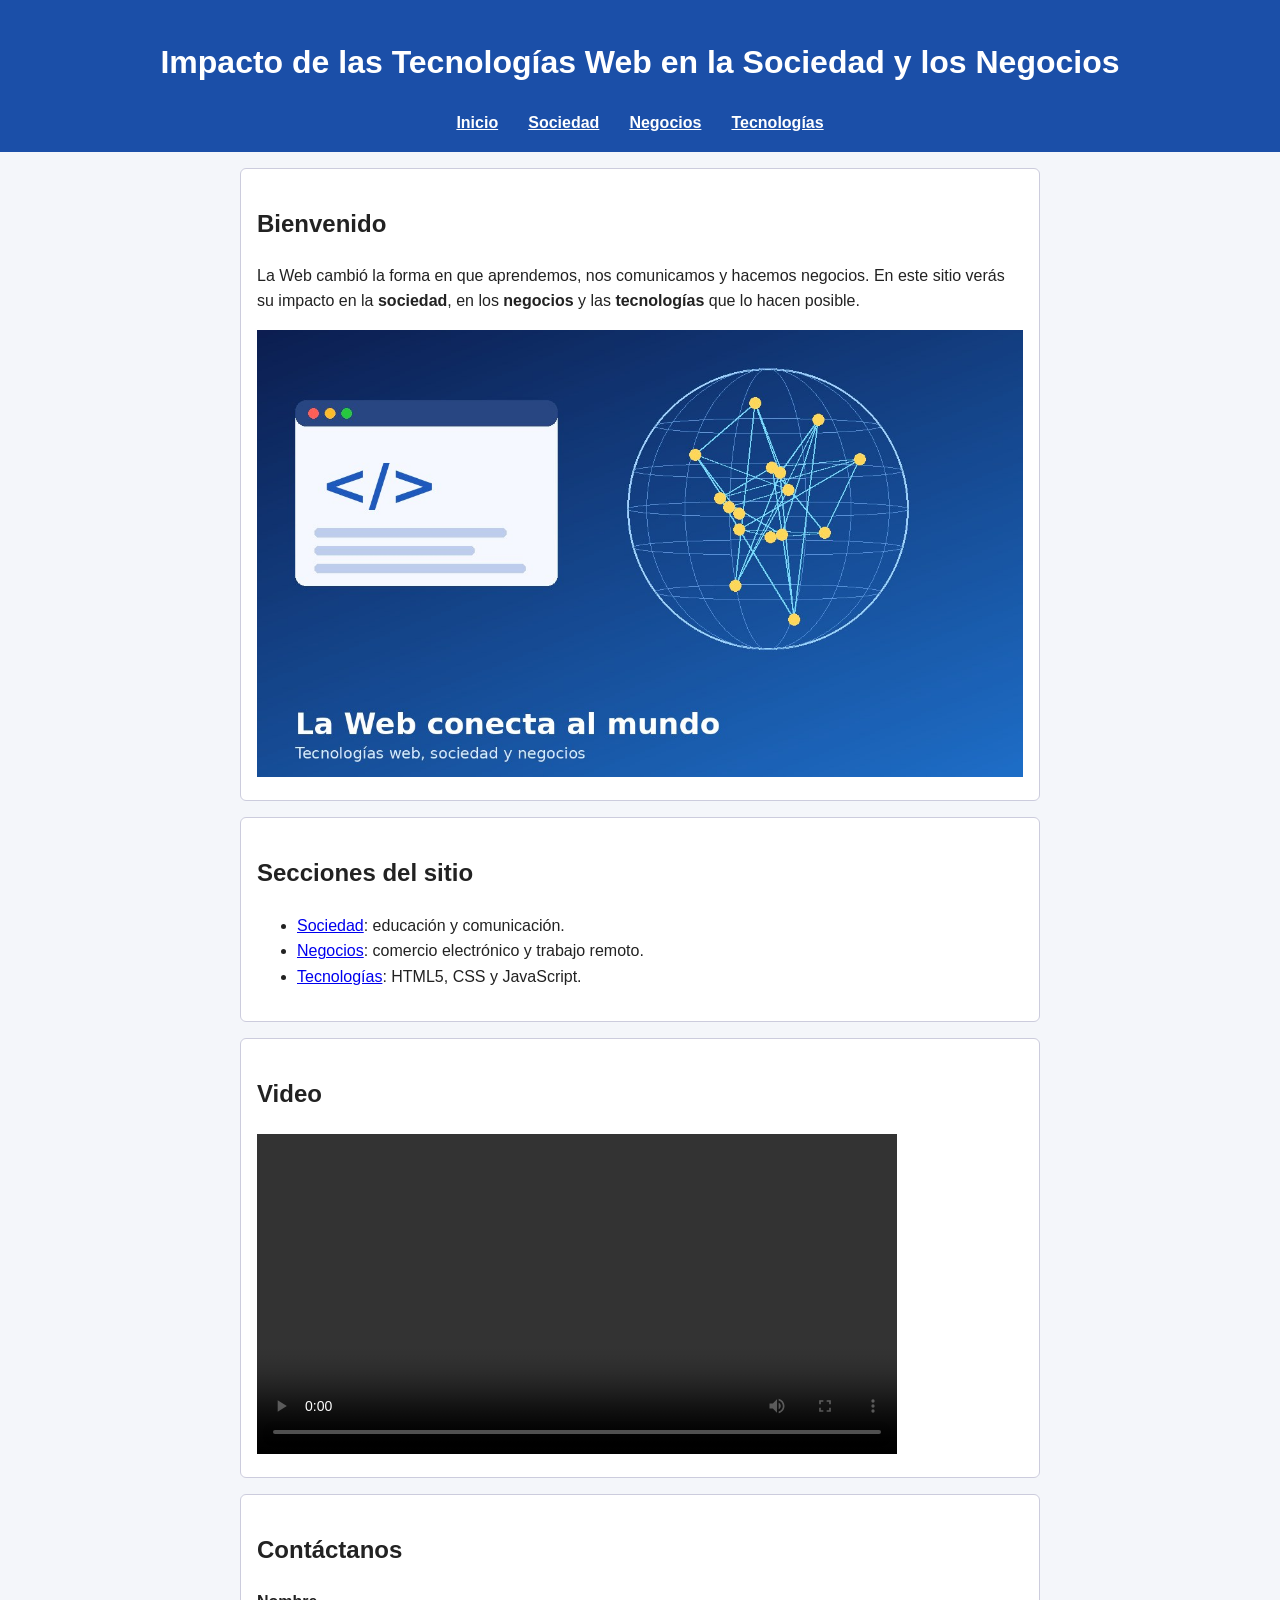
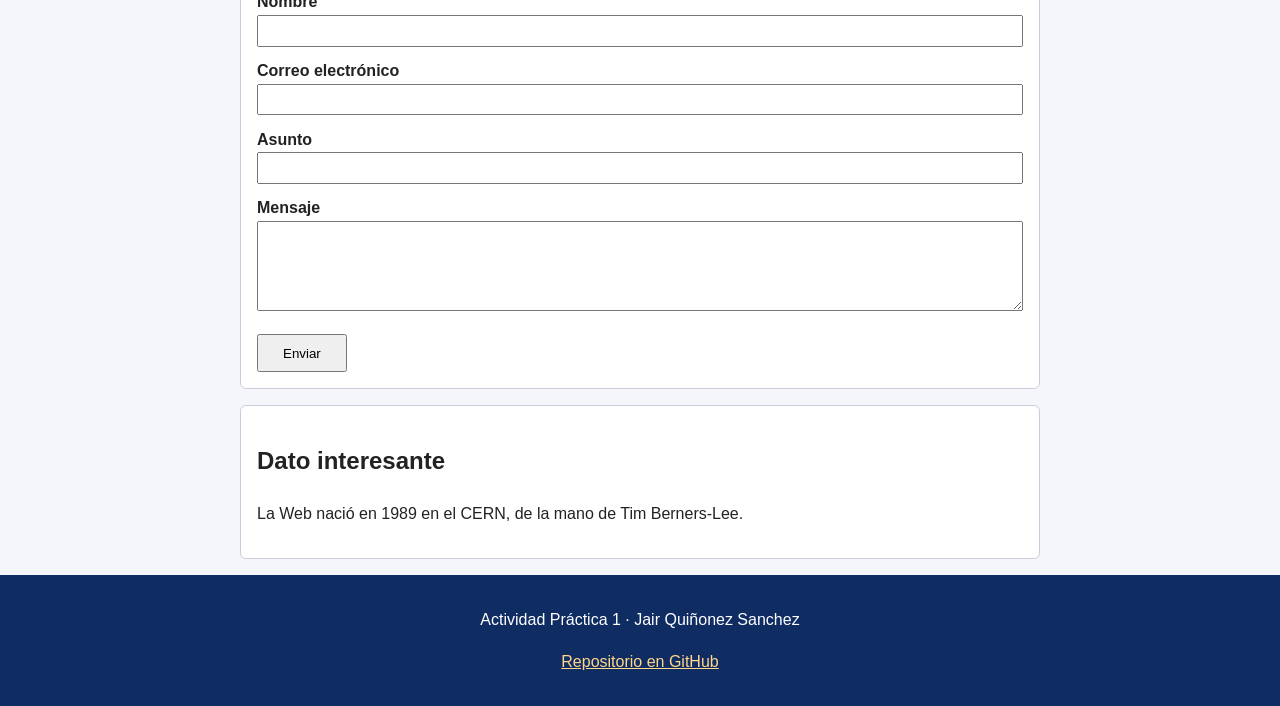
<file: index.html>
<!DOCTYPE html>
<html lang="es">
<head>
  <meta charset="utf-8">
  <meta name="viewport" content="width=device-width, initial-scale=1">
  <title>Inicio | Tecnologías Web</title>
  <link rel="stylesheet" href="css/estilos.css">
</head>
<body>

  <!-- Encabezado con el menú de navegación -->
  <header>
    <h1>Impacto de las Tecnologías Web en la Sociedad y los Negocios</h1>
    <nav>
      <a href="index.html">Inicio</a>
      <a href="pages/sociedad.html">Sociedad</a>
      <a href="pages/negocios.html">Negocios</a>
      <a href="pages/tecnologias.html">Tecnologías</a>
    </nav>
  </header>

  <!-- Contenido principal -->
  <main>
    <section>
      <h2>Bienvenido</h2>
      <p>La Web cambió la forma en que aprendemos, nos comunicamos y hacemos negocios. En este sitio verás su impacto en la <strong>sociedad</strong>, en los <strong>negocios</strong> y las <strong>tecnologías</strong> que lo hacen posible.</p>
      <img src="images/hero-web-global.jpg" width="1200" height="700" alt="Ventana de navegador y globo terráqueo conectado">
    </section>

    <section>
      <h2>Secciones del sitio</h2>
      <ul>
        <li><a href="pages/sociedad.html">Sociedad</a>: educación y comunicación.</li>
        <li><a href="pages/negocios.html">Negocios</a>: comercio electrónico y trabajo remoto.</li>
        <li><a href="pages/tecnologias.html">Tecnologías</a>: HTML5, CSS y JavaScript.</li>
      </ul>
    </section>

    <section>
      <h2>Video</h2>
      <video controls width="640" height="360">
        <source src="videos/impacto-web.mp4" type="video/mp4">
        Tu navegador no soporta video HTML5.
      </video>
    </section>

    <section>
      <h2>Contáctanos</h2>
      <form action="#" method="post">
        <label for="nombre">Nombre</label>
        <input type="text" id="nombre" name="nombre" required>

        <label for="correo">Correo electrónico</label>
        <input type="email" id="correo" name="correo" required>

        <label for="asunto">Asunto</label>
        <input type="text" id="asunto" name="asunto" required>

        <label for="mensaje">Mensaje</label>
        <textarea id="mensaje" name="mensaje" rows="5" required></textarea>

        <button type="submit">Enviar</button>
      </form>
    </section>

    <aside>
      <h2>Dato interesante</h2>
      <p>La Web nació en 1989 en el CERN, de la mano de Tim Berners-Lee.</p>
    </aside>
  </main>

  <!-- Pie de página -->
  <footer>
    <p>Actividad Práctica 1 · Jair Quiñonez Sanchez</p>
    <p><a href="https://github.com/jairsanchez21/impacto-tecnologias-web">Repositorio en GitHub</a></p>
  </footer>

</body>
</html>
</file>
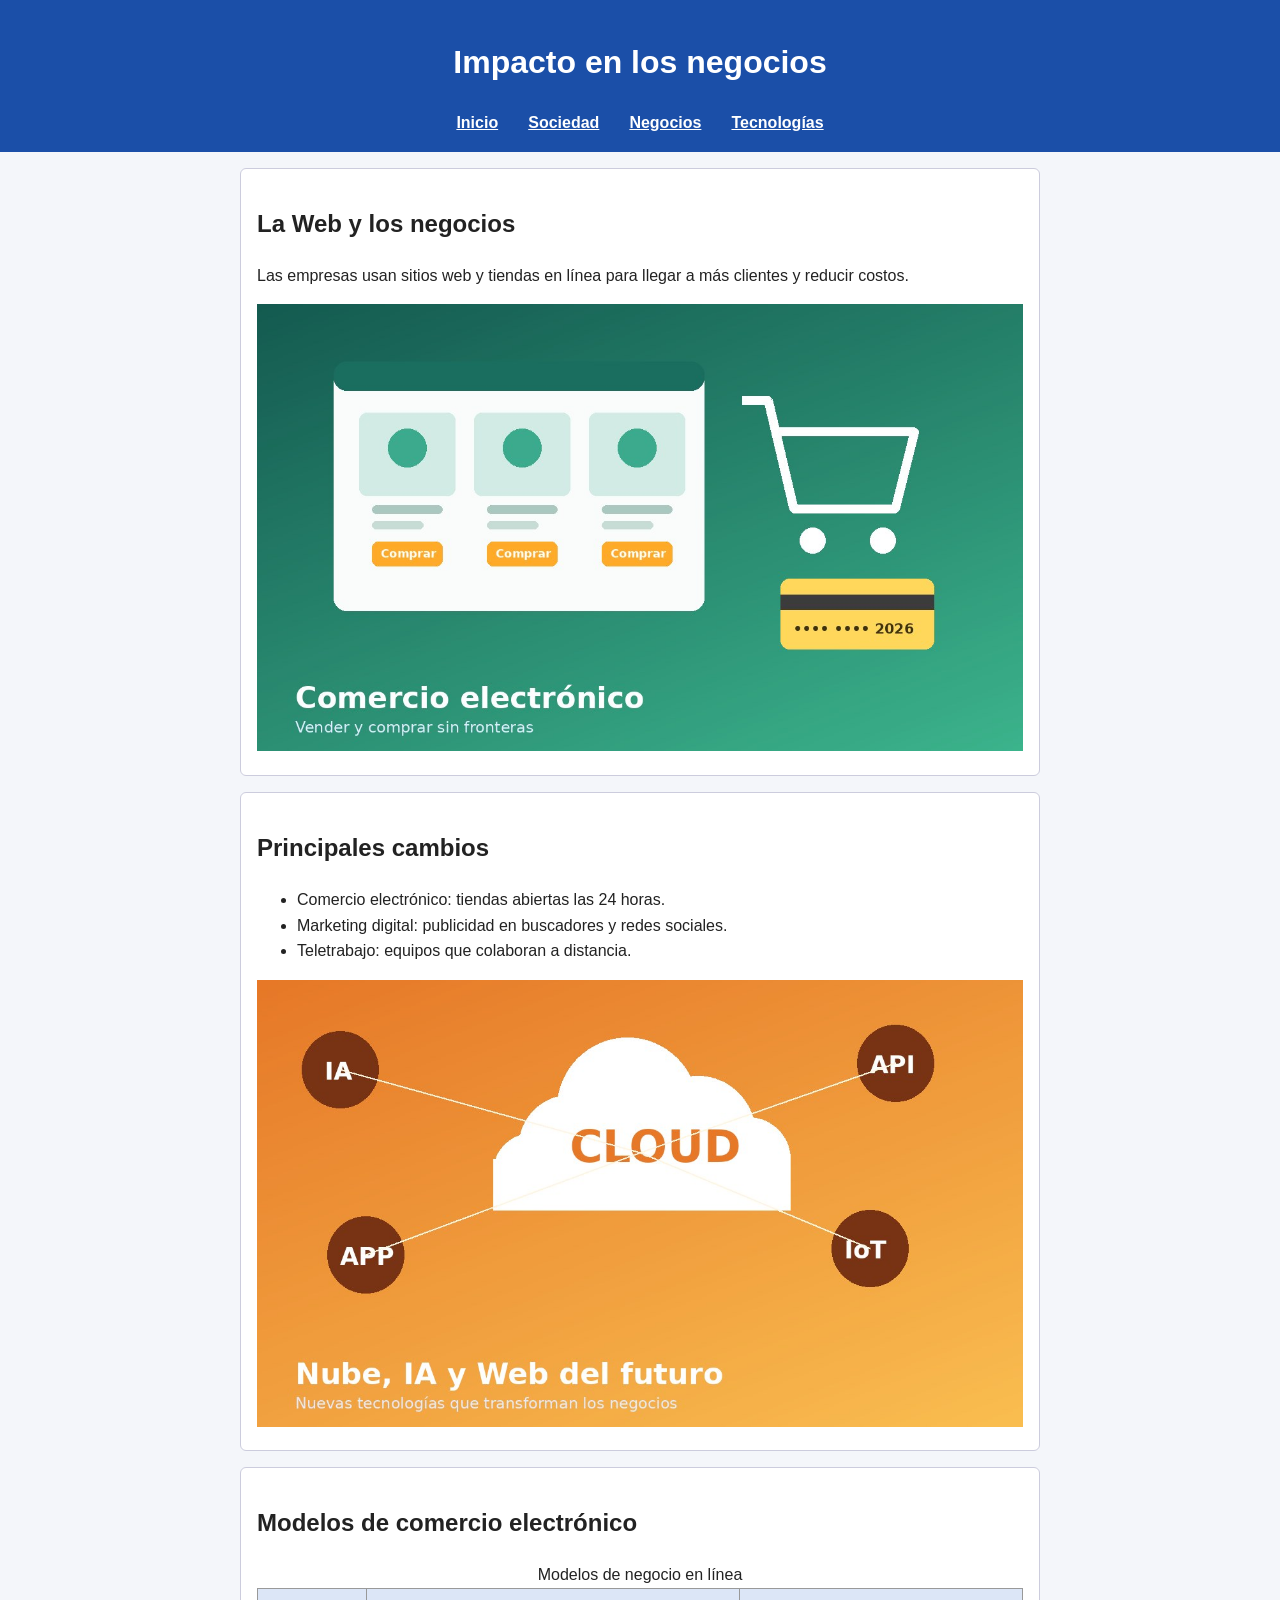
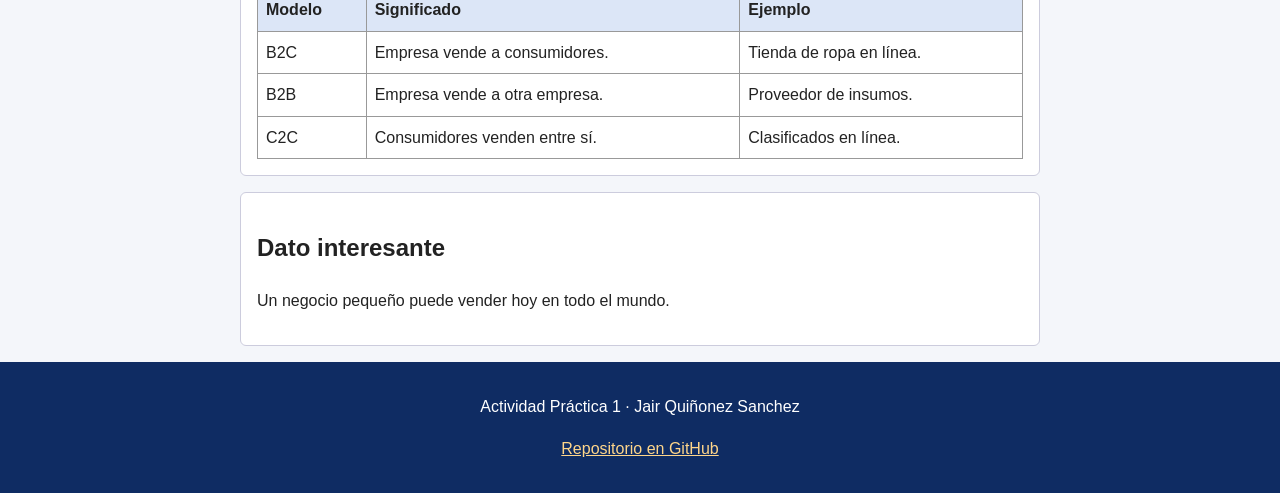
<file: pages/negocios.html>
<!DOCTYPE html>
<html lang="es">
<head>
  <meta charset="utf-8">
  <meta name="viewport" content="width=device-width, initial-scale=1">
  <title>Negocios | Tecnologías Web</title>
  <link rel="stylesheet" href="../css/estilos.css">
</head>
<body>

  <!-- Encabezado con el menú de navegación -->
  <header>
    <h1>Impacto en los negocios</h1>
    <nav>
      <a href="../index.html">Inicio</a>
      <a href="sociedad.html">Sociedad</a>
      <a href="negocios.html">Negocios</a>
      <a href="tecnologias.html">Tecnologías</a>
    </nav>
  </header>

  <!-- Contenido principal -->
  <main>
    <section>
      <h2>La Web y los negocios</h2>
      <p>Las empresas usan sitios web y tiendas en línea para llegar a más clientes y reducir costos.</p>
      <img src="../images/comercio-electronico.jpg" width="1200" height="700" alt="Tienda en línea con carrito de compras y tarjeta de pago">
    </section>

    <section>
      <h2>Principales cambios</h2>
      <ul>
        <li>Comercio electrónico: tiendas abiertas las 24 horas.</li>
        <li>Marketing digital: publicidad en buscadores y redes sociales.</li>
        <li>Teletrabajo: equipos que colaboran a distancia.</li>
      </ul>
      <img src="../images/nube-ia-futuro.jpg" width="1200" height="700" alt="Nube conectada con inteligencia artificial y otros servicios">
    </section>

    <section>
      <h2>Modelos de comercio electrónico</h2>
      <table>
        <caption>Modelos de negocio en línea</caption>
        <thead>
          <tr><th>Modelo</th><th>Significado</th><th>Ejemplo</th></tr>
        </thead>
        <tbody>
          <tr><td>B2C</td><td>Empresa vende a consumidores.</td><td>Tienda de ropa en línea.</td></tr>
          <tr><td>B2B</td><td>Empresa vende a otra empresa.</td><td>Proveedor de insumos.</td></tr>
          <tr><td>C2C</td><td>Consumidores venden entre sí.</td><td>Clasificados en línea.</td></tr>
        </tbody>
      </table>
    </section>

    <aside>
      <h2>Dato interesante</h2>
      <p>Un negocio pequeño puede vender hoy en todo el mundo.</p>
    </aside>
  </main>

  <!-- Pie de página -->
  <footer>
    <p>Actividad Práctica 1 · Jair Quiñonez Sanchez</p>
    <p><a href="https://github.com/jairsanchez21/impacto-tecnologias-web">Repositorio en GitHub</a></p>
  </footer>

</body>
</html>
</file>
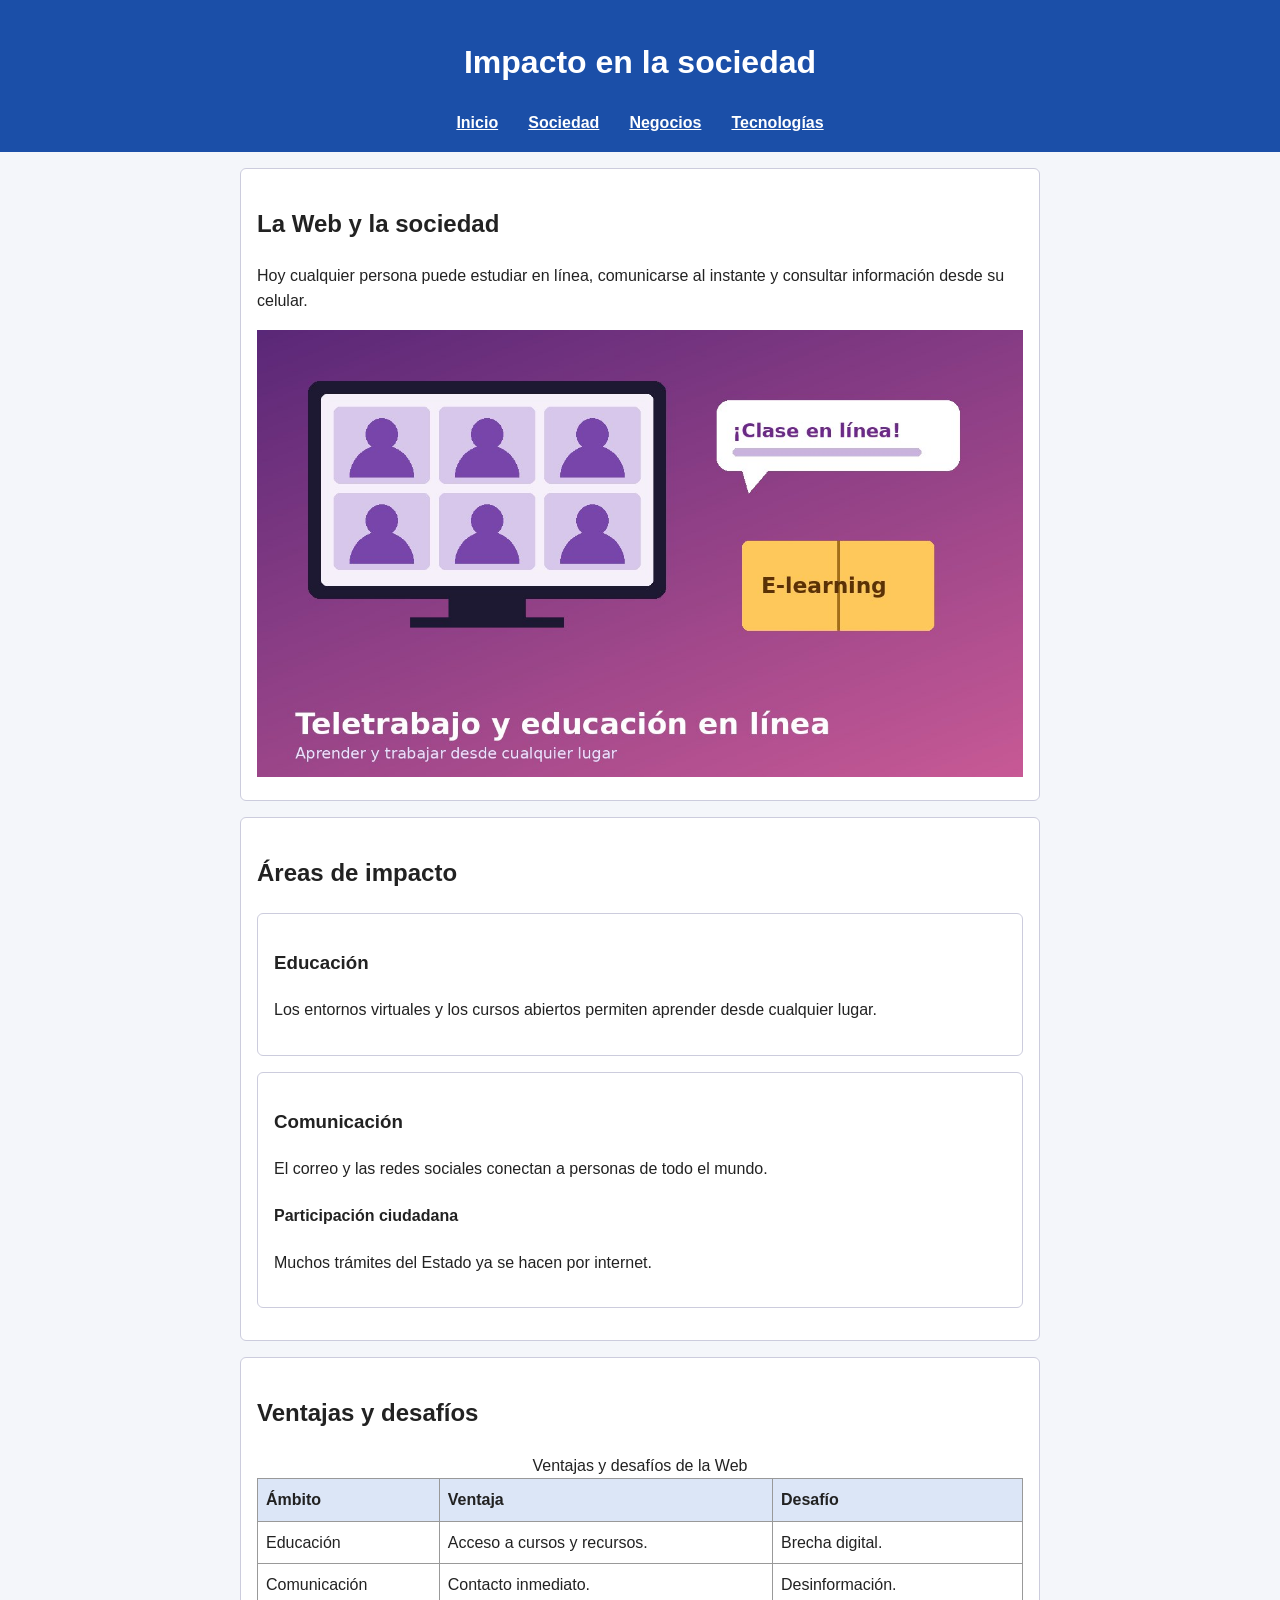
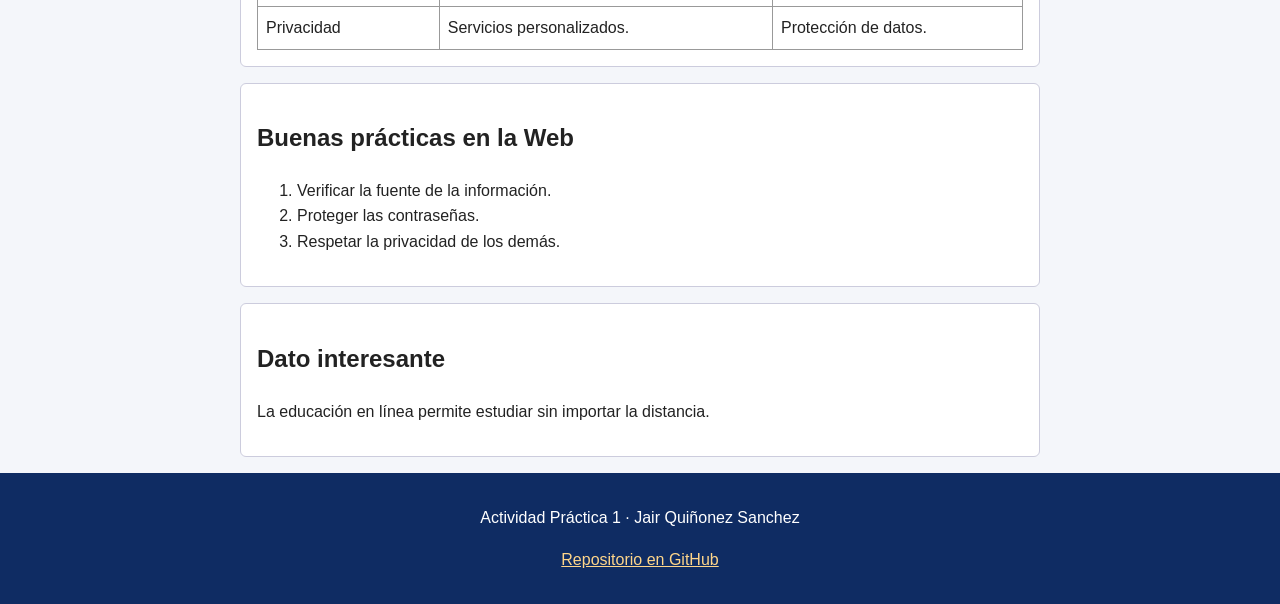
<file: pages/sociedad.html>
<!DOCTYPE html>
<html lang="es">
<head>
  <meta charset="utf-8">
  <meta name="viewport" content="width=device-width, initial-scale=1">
  <title>Sociedad | Tecnologías Web</title>
  <link rel="stylesheet" href="../css/estilos.css">
</head>
<body>

  <!-- Encabezado con el menú de navegación -->
  <header>
    <h1>Impacto en la sociedad</h1>
    <nav>
      <a href="../index.html">Inicio</a>
      <a href="sociedad.html">Sociedad</a>
      <a href="negocios.html">Negocios</a>
      <a href="tecnologias.html">Tecnologías</a>
    </nav>
  </header>

  <!-- Contenido principal -->
  <main>
    <section>
      <h2>La Web y la sociedad</h2>
      <p>Hoy cualquier persona puede estudiar en línea, comunicarse al instante y consultar información desde su celular.</p>
      <img src="../images/teletrabajo-educacion.jpg" width="1200" height="700" alt="Videollamada y libro electrónico que representan la educación en línea">
    </section>

    <section>
      <h2>Áreas de impacto</h2>
      <article>
        <h3>Educación</h3>
        <p>Los entornos virtuales y los cursos abiertos permiten aprender desde cualquier lugar.</p>
      </article>
      <article>
        <h3>Comunicación</h3>
        <p>El correo y las redes sociales conectan a personas de todo el mundo.</p>
        <h4>Participación ciudadana</h4>
        <p>Muchos trámites del Estado ya se hacen por internet.</p>
      </article>
    </section>

    <section>
      <h2>Ventajas y desafíos</h2>
      <table>
        <caption>Ventajas y desafíos de la Web</caption>
        <thead>
          <tr><th>Ámbito</th><th>Ventaja</th><th>Desafío</th></tr>
        </thead>
        <tbody>
          <tr><td>Educación</td><td>Acceso a cursos y recursos.</td><td>Brecha digital.</td></tr>
          <tr><td>Comunicación</td><td>Contacto inmediato.</td><td>Desinformación.</td></tr>
          <tr><td>Privacidad</td><td>Servicios personalizados.</td><td>Protección de datos.</td></tr>
        </tbody>
      </table>
    </section>

    <section>
      <h2>Buenas prácticas en la Web</h2>
      <ol>
        <li>Verificar la fuente de la información.</li>
        <li>Proteger las contraseñas.</li>
        <li>Respetar la privacidad de los demás.</li>
      </ol>
    </section>

    <aside>
      <h2>Dato interesante</h2>
      <p>La educación en línea permite estudiar sin importar la distancia.</p>
    </aside>
  </main>

  <!-- Pie de página -->
  <footer>
    <p>Actividad Práctica 1 · Jair Quiñonez Sanchez</p>
    <p><a href="https://github.com/jairsanchez21/impacto-tecnologias-web">Repositorio en GitHub</a></p>
  </footer>

</body>
</html>
</file>
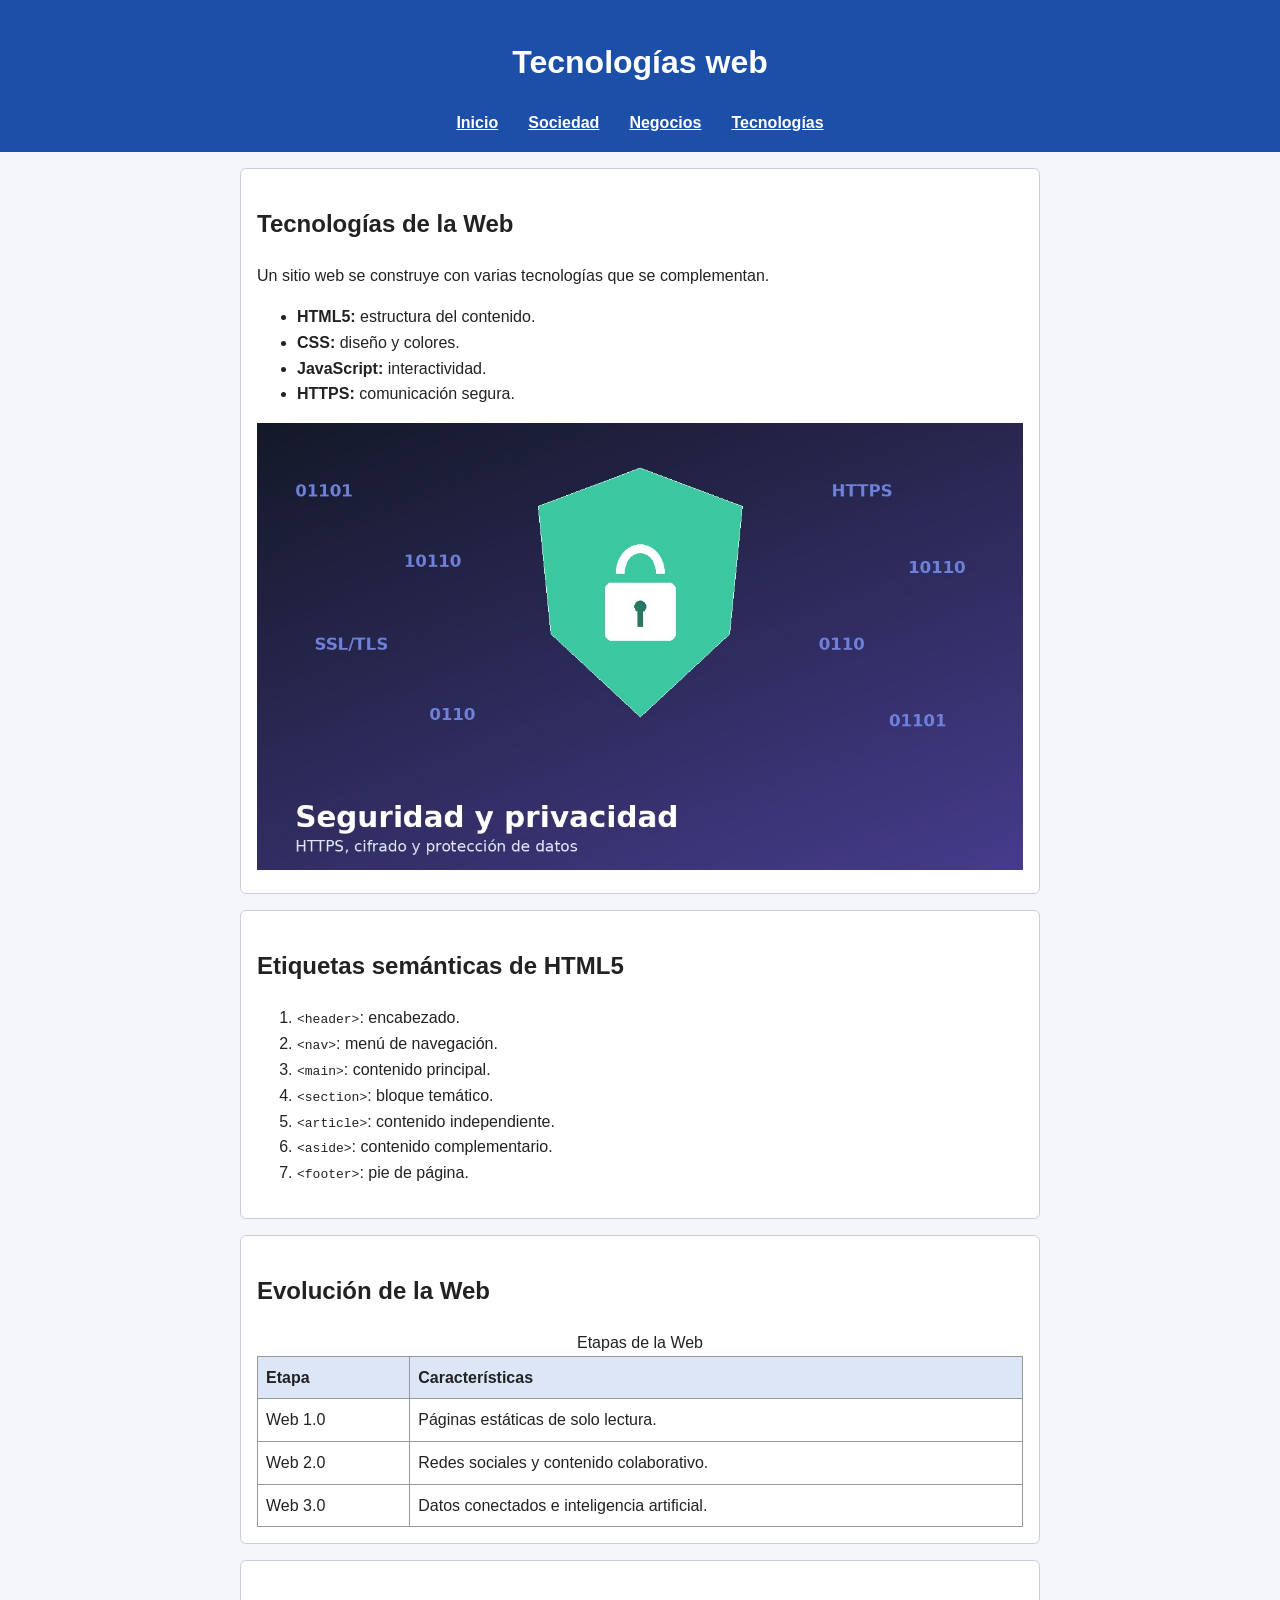
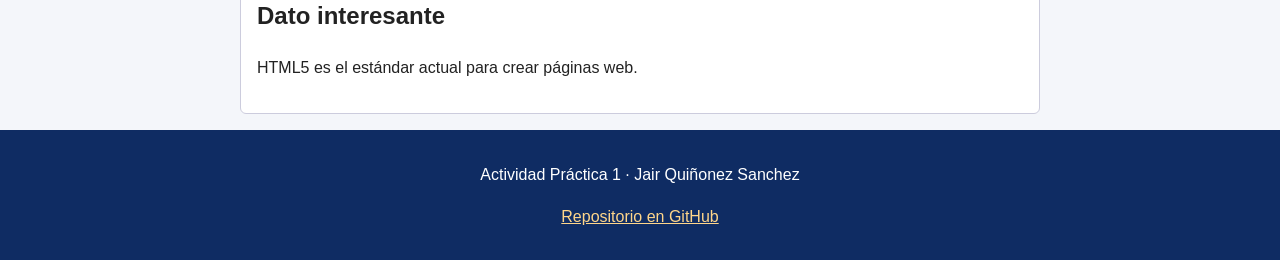
<file: pages/tecnologias.html>
<!DOCTYPE html>
<html lang="es">
<head>
  <meta charset="utf-8">
  <meta name="viewport" content="width=device-width, initial-scale=1">
  <title>Tecnologías | Tecnologías Web</title>
  <link rel="stylesheet" href="../css/estilos.css">
</head>
<body>

  <!-- Encabezado con el menú de navegación -->
  <header>
    <h1>Tecnologías web</h1>
    <nav>
      <a href="../index.html">Inicio</a>
      <a href="sociedad.html">Sociedad</a>
      <a href="negocios.html">Negocios</a>
      <a href="tecnologias.html">Tecnologías</a>
    </nav>
  </header>

  <!-- Contenido principal -->
  <main>
    <section>
      <h2>Tecnologías de la Web</h2>
      <p>Un sitio web se construye con varias tecnologías que se complementan.</p>
      <ul>
        <li><strong>HTML5:</strong> estructura del contenido.</li>
        <li><strong>CSS:</strong> diseño y colores.</li>
        <li><strong>JavaScript:</strong> interactividad.</li>
        <li><strong>HTTPS:</strong> comunicación segura.</li>
      </ul>
      <img src="../images/seguridad-web.jpg" width="1200" height="700" alt="Escudo con candado que representa la seguridad web">
    </section>

    <section>
      <h2>Etiquetas semánticas de HTML5</h2>
      <ol>
        <li><code>&lt;header&gt;</code>: encabezado.</li>
        <li><code>&lt;nav&gt;</code>: menú de navegación.</li>
        <li><code>&lt;main&gt;</code>: contenido principal.</li>
        <li><code>&lt;section&gt;</code>: bloque temático.</li>
        <li><code>&lt;article&gt;</code>: contenido independiente.</li>
        <li><code>&lt;aside&gt;</code>: contenido complementario.</li>
        <li><code>&lt;footer&gt;</code>: pie de página.</li>
      </ol>
    </section>

    <section>
      <h2>Evolución de la Web</h2>
      <table>
        <caption>Etapas de la Web</caption>
        <thead>
          <tr><th>Etapa</th><th>Características</th></tr>
        </thead>
        <tbody>
          <tr><td>Web 1.0</td><td>Páginas estáticas de solo lectura.</td></tr>
          <tr><td>Web 2.0</td><td>Redes sociales y contenido colaborativo.</td></tr>
          <tr><td>Web 3.0</td><td>Datos conectados e inteligencia artificial.</td></tr>
        </tbody>
      </table>
    </section>

    <aside>
      <h2>Dato interesante</h2>
      <p>HTML5 es el estándar actual para crear páginas web.</p>
    </aside>
  </main>

  <!-- Pie de página -->
  <footer>
    <p>Actividad Práctica 1 · Jair Quiñonez Sanchez</p>
    <p><a href="https://github.com/jairsanchez21/impacto-tecnologias-web">Repositorio en GitHub</a></p>
  </footer>

</body>
</html>
</file>
<file: css/estilos.css>
/* Estilos básicos del sitio */
body {
  font-family: Arial, sans-serif;
  line-height: 1.6;
  margin: 0;
  color: #222;
  background: #f4f6fa;
}

header {
  background: #1b4fa8;
  color: white;
  text-align: center;
  padding: 1rem;
}

nav a {
  color: white;
  margin: 0 0.8rem;
  font-weight: bold;
}

main {
  max-width: 800px;
  margin: 1rem auto;
  padding: 0 1rem;
}

section, article, aside {
  background: white;
  border: 1px solid #ccd;
  border-radius: 6px;
  padding: 1rem;
  margin-bottom: 1rem;
}

img, video {
  max-width: 100%;
  height: auto;
}

table {
  border-collapse: collapse;
  width: 100%;
}

th, td {
  border: 1px solid #999;
  padding: 0.5rem;
  text-align: left;
}

th {
  background: #dce6f7;
}

label {
  display: block;
  margin-top: 0.7rem;
  font-weight: bold;
}

input, textarea {
  width: 100%;
  padding: 0.4rem;
  box-sizing: border-box;
}

button {
  margin-top: 1rem;
  padding: 0.6rem 1.5rem;
}

footer {
  background: #0f2c63;
  color: white;
  text-align: center;
  padding: 1rem;
}

footer a {
  color: #ffd68a;
}
</file>
